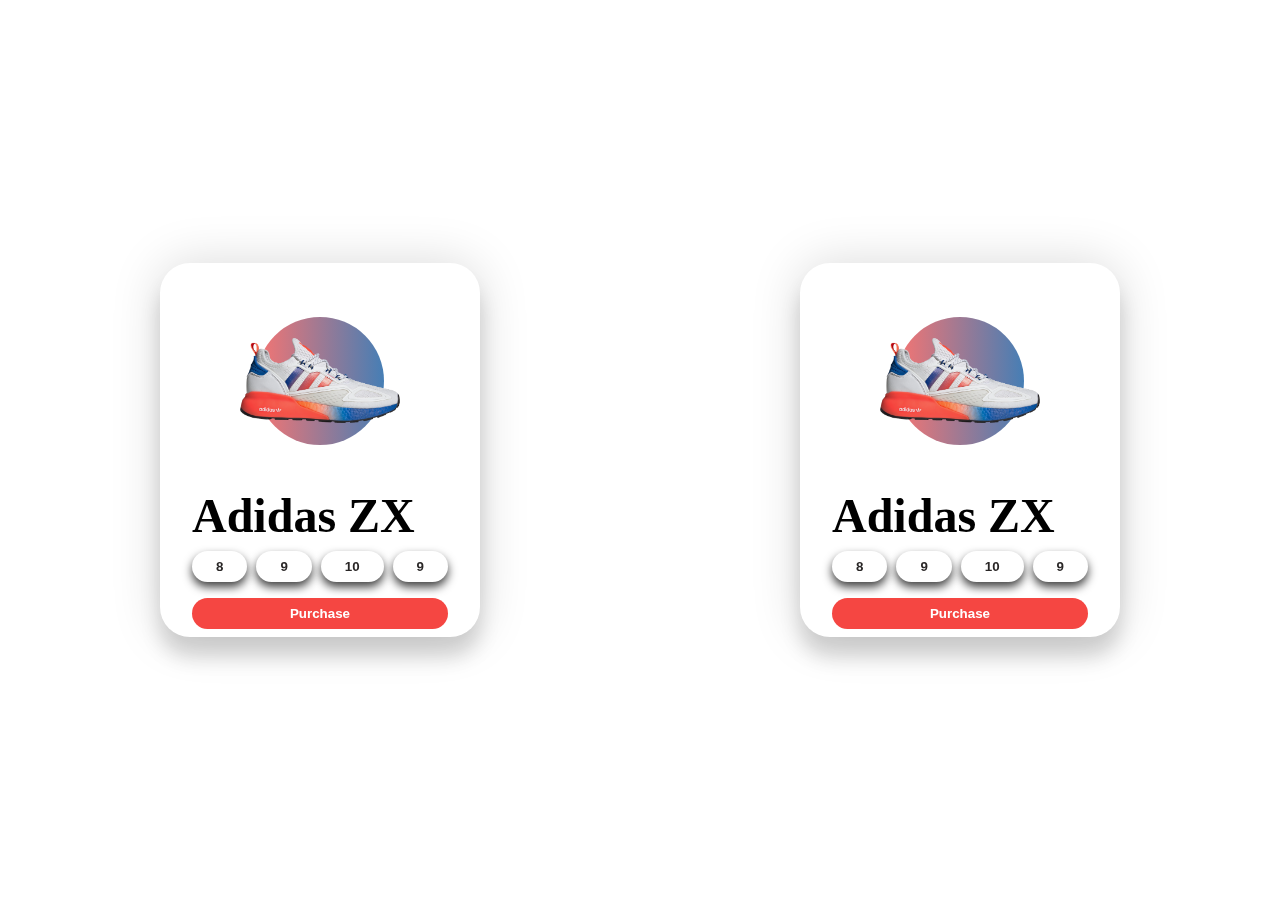
<file: index.html>
<!DOCTYPE html>
<html lang="en">
<head>
    <meta charset="UTF-8">
    <meta name="viewport" content="width=device-width, initial-scale=1.0">
    <title>Card Design</title>
    <link rel="stylesheet" href="style.css">
</head>
<body>
        <div class="container">
                <div class="card">
                    <div class="sneaker">
                        <div class="circle"></div>
                            <img src="./1.png" alt="">
                    </div>
            <div class="info">
                <h1 class="title">Adidas ZX</h1>
                <div class="sizes">
                    <button>8</button>
                    <button>9</button>
                    <button>10</button>
                    <button>9</button>
                </div>
                <div class="purchase">
                    <button>Purchase</button>
                </div>
            </div>
        </div>
    </div>
    <!--Card 2-->
    <div class="container">
        <div class="card">
            <div class="sneaker">
                <div class="circle"></div>
                <img src="./1.png" alt="">
            </div>
            <div class="info">
                <h1 class="title">Adidas ZX</h1>
                <div class="sizes">
                    <button>8</button>
                    <button>9</button>
                    <button>10</button>
                    <button>9</button>
                </div>
                <div class="purchase">
                    <button>Purchase</button>
                </div>
            </div>
        </div>
    </div>

    <script src="./app.js"></script>
</body>
</html>
</file>
<file: style.css>
*
{
    margin: 0;
    padding: 0;
    box-sizing: border-box;
}
body{
    font-family: 
    General Grotesque;
    min-height: 100vh;
    display: flex;
    align-items: center;
    justify-content: center; 
    perspective: 1000px;  
}
.container
{
    width: 50%;
    display: flex;
    justify-content: center;
    align-items: center;
}
.card
{
    transform-style: preserve-3d;
    min-height: auto;
    width: 20rem;
    box-shadow: 0 20px 20px rgba(0, 0,0,0.15) , 0 0 50px rgba(0, 0,0,0.15);
    border-radius: 30px;
    padding: 0rem 2rem;
}
.sneaker
{
    margin-top: -40px;
    min-height: 35vh;
    display: flex;
    align-items: center;
    justify-content: center;
}
.sneaker img
{
    width: 10rem;
    z-index: 2;
    transition: all 0.75s ease-out;
}
.circle
{
    width: 8rem;
    height: 8rem;
    background: linear-gradient(
        to right,
        rgba(245,70,66,0.75),
        rgba(8,83,156,0.75)
    );
    position: absolute;
    border-radius: 50%;
    z-index: 1;
}

.info h1
{
    font-size: 3rem;
    transition: all 0.75s ease-out;
    margin-top: -50px ;
}


.sizes
{
    display: flex;
    justify-content: space-between;
    padding: 0.5rem 0rem;
}
.sizes button
{
    border: none;
    background:none;
    padding: 0.5rem 1.5rem;
    border-radius: 30px;
    box-shadow: 0px 5px 10px rgba(0, 0,0,0.75);
    font-weight: bold;
    color: #292626;
    cursor: pointer;
    transition: 0.5s ease;
    transition: all 0.75s ease-out;
    outline:none;
}
.sizes button:hover
{
    background: #292626;
    color: white;
}

.purchase 
{
    display: flex;
    align-items: center;
    justify-content: center;
    padding-top: 0.5rem;
    padding-bottom: 0.5rem;
}

.purchase button
{
    width: 100%;
    padding:0.5rem 0rem;
    background: #f54642;
    border: none;
    color:white;
    border-radius: 30px;
    cursor: pointer;
    font-weight: bolder;
    transition: 0.5s ease;
    transition: all 0.75s ease-out;
    outline: none;
}
.purchase button:hover
{
    color: #f54642;
    background-color: white;
    box-shadow: 0px 5px 10px rgba(0, 0,0,0.75);
}
</file>
